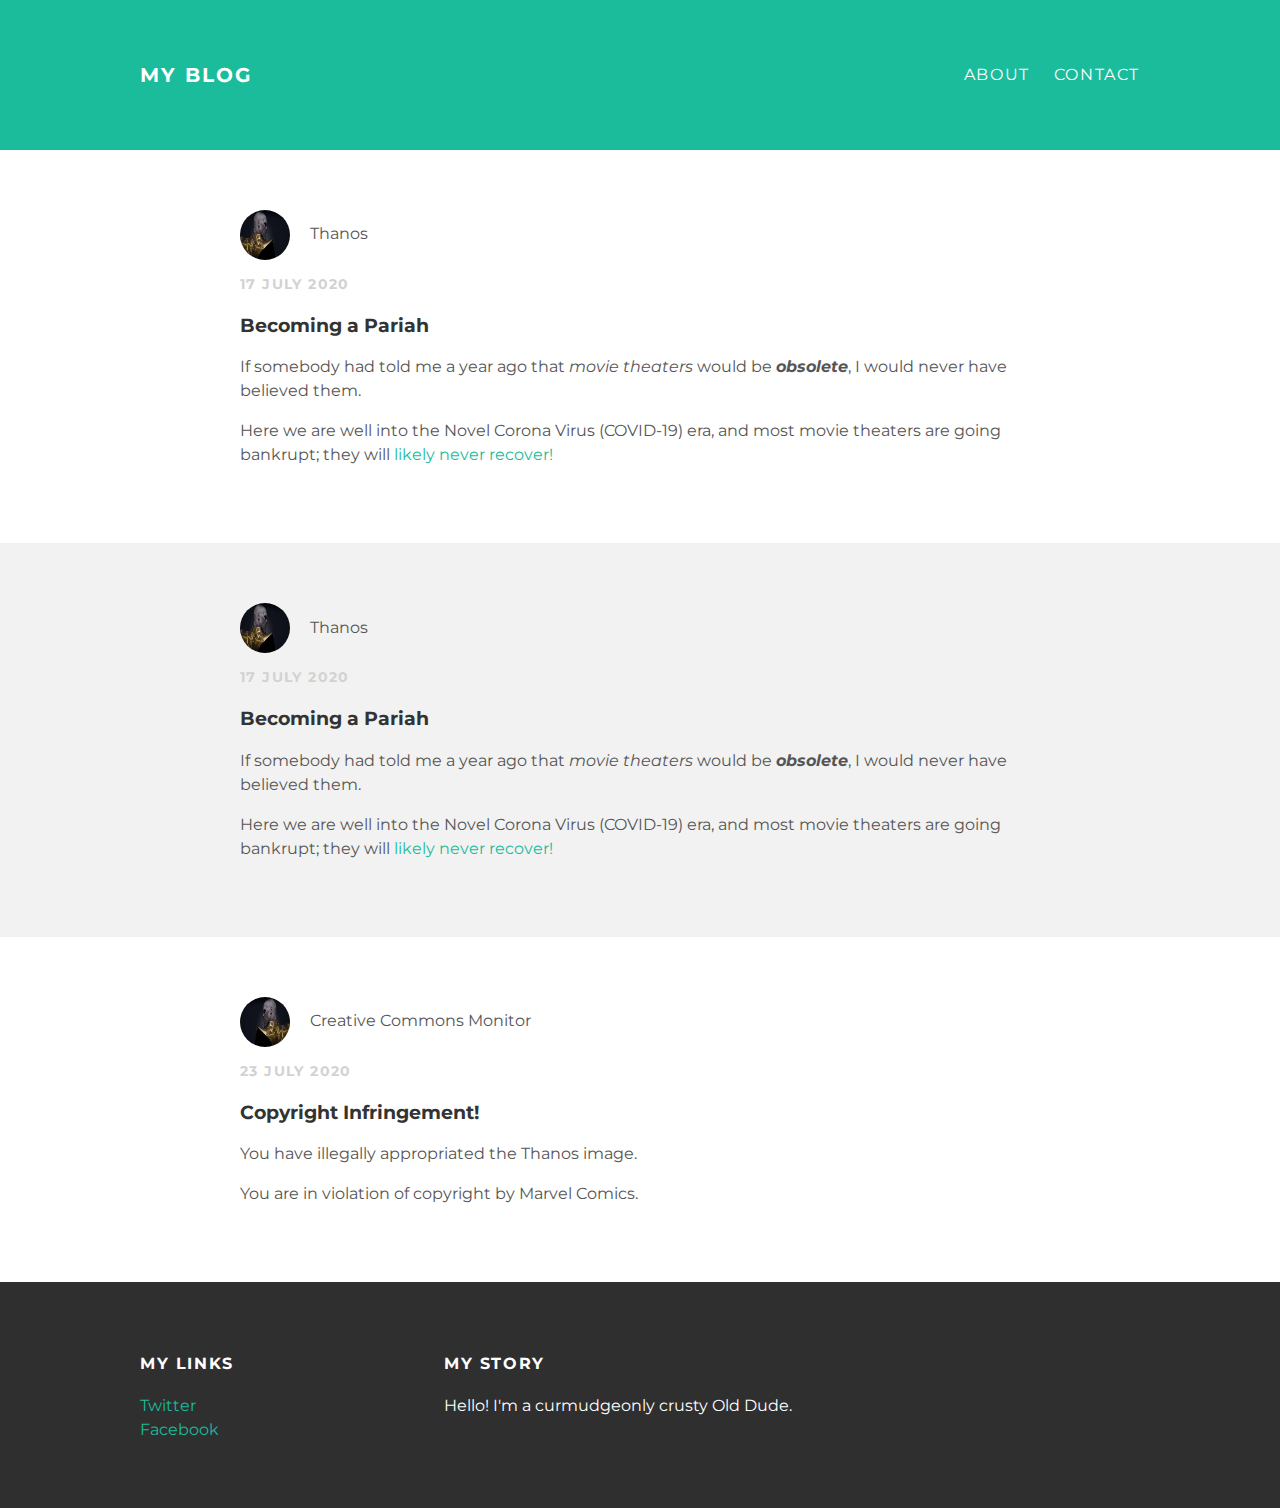
<file: index.html>
<!DOCTYPE html>
<html>
<head>
  <title>My Blog</title>
  <link rel="stylesheet" type="text/css" href="styles.css">
</head>
<body>
  <div id="header">
    <div class="container">
      <a id="header-title" href="index.html">My Blog</a>
      <ul id="header-nav">
        <li><a href="about.html">About</a></li>
        <li><a href="mailto:terence.busmire@icloud.com">Contact</a></li>
      </ul>
    </div>
  </div>
  <div id="content">
    <div class="post-container">
      <div class="post">
        <div class="post-author">
          <img src="me.png">
          <span>Thanos</span>
        </div>
        <p class="post-date">17 July 2020</p>
        <h3 class="post-title">Becoming a Pariah</h3>
        <div class="post-content">
          <p>If somebody had told me a year ago that <em>movie theaters</em> would be <strong><em>obsolete</em></strong>, I would never have believed them.</p>
          <p>Here we are well into the Novel Corona Virus (COVID-19) era, and most movie theaters are going bankrupt; they will <a href="https://foxnews.com">likely never recover!</a></p>

        </div>

      </div>
    </div>

    <div class="post-container">
      <div class="post">
        <div class="post-author">
          <img src="me.png">
          <span>Thanos</span>
        </div>
        <p class="post-date">17 July 2020</p>
        <h3 class="post-title">Becoming a Pariah</h3>
        <div class="post-content">
          <p>If somebody had told me a year ago that <em>movie theaters</em> would be <strong><em>obsolete</em></strong>, I would never have believed them.</p>
          <p>Here we are well into the Novel Corona Virus (COVID-19) era, and most movie theaters are going bankrupt; they will <a href="https://foxnews.com">likely never recover!</a></p>

        </div>

      </div>
    </div>
<div class="post-container">
    <div class="post">
      <div class="post-author">
        <img src="adversary.png">
        <span>Creative Commons Monitor</span>
      </div>
      <p class="post-date">23 July 2020</p>
      <h3 class="post-title">Copyright Infringement!</h3>
      <div class="post-content">
        <p>You have illegally appropriated the Thanos image.</p>
        <p>You are in violation of copyright by Marvel Comics.</p>

      </div>

    </div>
  </div>
  </div>
  <div id="footer">
    <div class="container">

      <div class="column">
        <h4>My Links</h4>
        <p>
         <a href="https://twitter.com/me">Twitter</a>
         <br>
         <a href="https://facebook.com/me">Facebook</a>
        </p>
      </div>

      <div class="column">
        <h4>My Story</h4>
        <p>Hello! I'm a curmudgeonly crusty Old Dude.</p>
      </div>

    </div>
  </div>
</body>
</html>
</file>
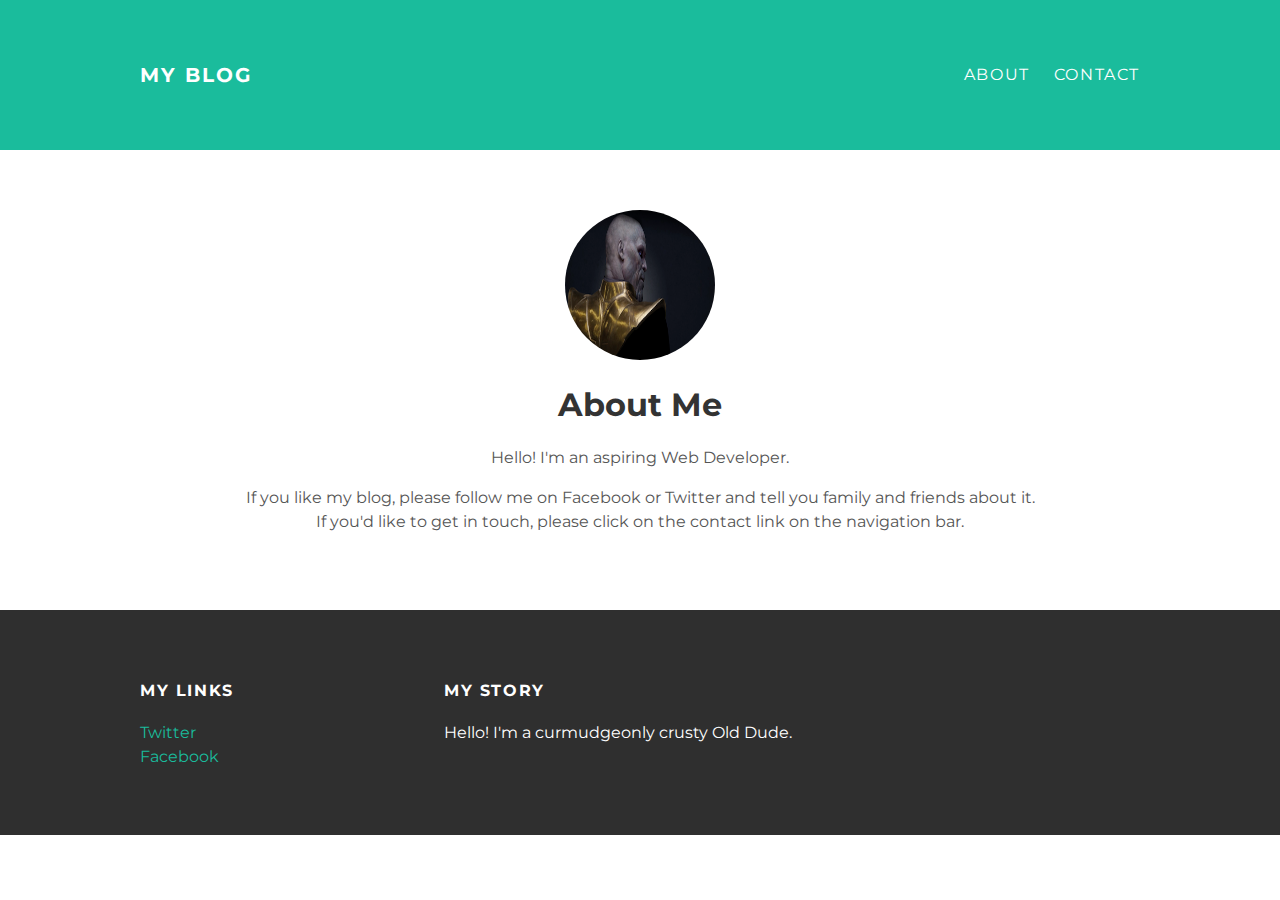
<file: about.html>
<!DOCTYPE html>
<html>
<head>
  <title>My blog</title>
  <link rel="stylesheet" type="text/css" href="styles.css">
</head>
<body>
  <div id="header">
    <div class="container">
      <a id="header-title" href="index.html">My Blog</a>
      <ul id="header-nav">
        <li><a href="about.html">About</a></li>
        <li><a href="mailto:terence.busmire@icloud.com">Contact</a></li>
      </ul>
    </div>
  </div>
  <div id="content">
    <div class="container">
      <div class="about">
        <div class="about-author">
          <img src="me.png">
        </div>
        <h1 class="about-title">About Me</h1>
        <div class="about-content">
          <p>Hello!  I'm an aspiring Web Developer.</p>
          <p>If you like my blog, please follow me on Facebook or Twitter and tell you family and friends about it. If you'd like to get in touch, please click on the contact link on the navigation bar.</p>

        </div> <!-- about-content -->

      </div> <!-- about -->
    </div> <!-- container -->
  </div> <!-- content -->
  <div id="footer">
    <div class="container">
      <div class="column">
        <h4>My Links</h4>
        <p>
         <a href="https://twitter.com/me">Twitter</a>
         <br>
         <a href="https://facebook.com/me">Facebook</a>
        </p>

      </div>
      <div class="column">
        <h4>My Story</h4>
        <p>Hello! I'm a curmudgeonly crusty Old Dude.</p>

      </div>
    </div>
  </div>
</body>
</html>
</file>
<file: styles.css>
@import url(http://fonts.googleapis.com/css?family=Montserrat:400,700);

body {
  color: #555;
  margin: 0;

  font-family: 'Montserrat', sans-serif;
}

#header {
  background-color: #1abc9c;
  height: 150px;
  line-height: 150px;
}

#header a {
  color: white;
  text-decoration: none;

  text-transform: uppercase;
  letter-spacing: 0.1em;
}

#header a:hover {
  color: #222;
}

#header-title {
  display: block;
  float: left;

  font-size: 20px;
  font-weight: bold;
}

#header-nav {
  display: block;
  float: right;
  margin-top: 0;
}

#header-nav li {
  display: inline;
  padding-left: 20px;
}

.container {
  max-width: 1000px;
  margin: 0 auto;
}

#footer {
  background-color: #2f2f2f;
  padding: 50px 0;
}

.column {
  min-width: 300px;
  display: inline-block;
  vertical-align: top;
}

#footer h4 {
  color: white;
  text-transform: uppercase;
  letter-spacing: 0.1em;
}

#footer p {
  color: white;
}

a {
  color: #1abc9c;
  text-decoration: none;
}

a:hover {
  color: #F6A623;
}

.post, .about {
  max-width: 800px;
  margin: 0 auto;
  padding: 60px 0;
}

.post-author img {
  width: 50px;
  height: 50px;
  vertical-align: middle;
}

.post-author span {
  margin-left: 16px;
}

.post-date {
  color: #D2D2D2;

  font-size: 14px;
  font-weight: bold;

  text-transform: uppercase;
  letter-spacing: 0.1em;
}

h1, h2, h3, h4 {
  color: #333;
}

p {
  line-height: 1.5;
}

.about {
  text-align: center;
}

.about-author img {
  height: 150px;
  width: 150px;
}

.post-author img,
.about-author img {
  border-radius: 50%;
}

.post-container:nth-child(even) {
  background-color: #f2f2f2;
}
</file>
